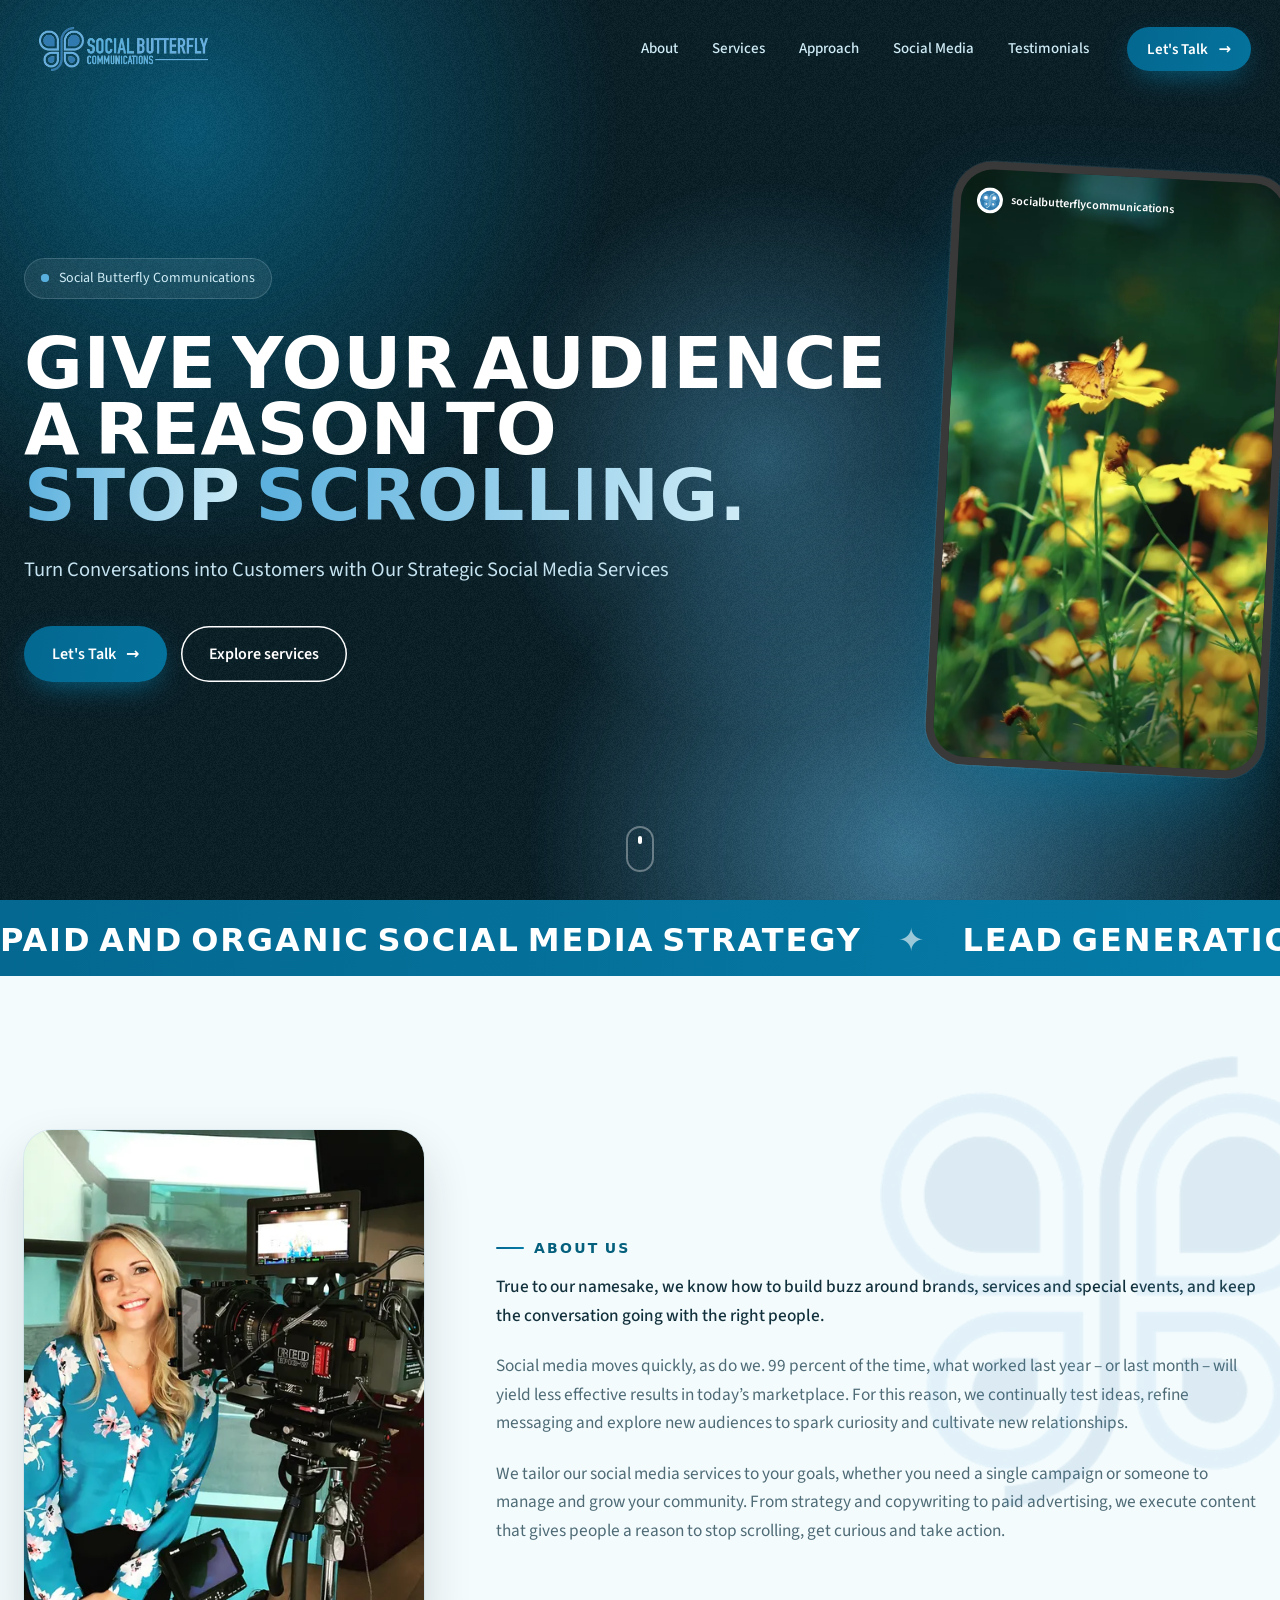
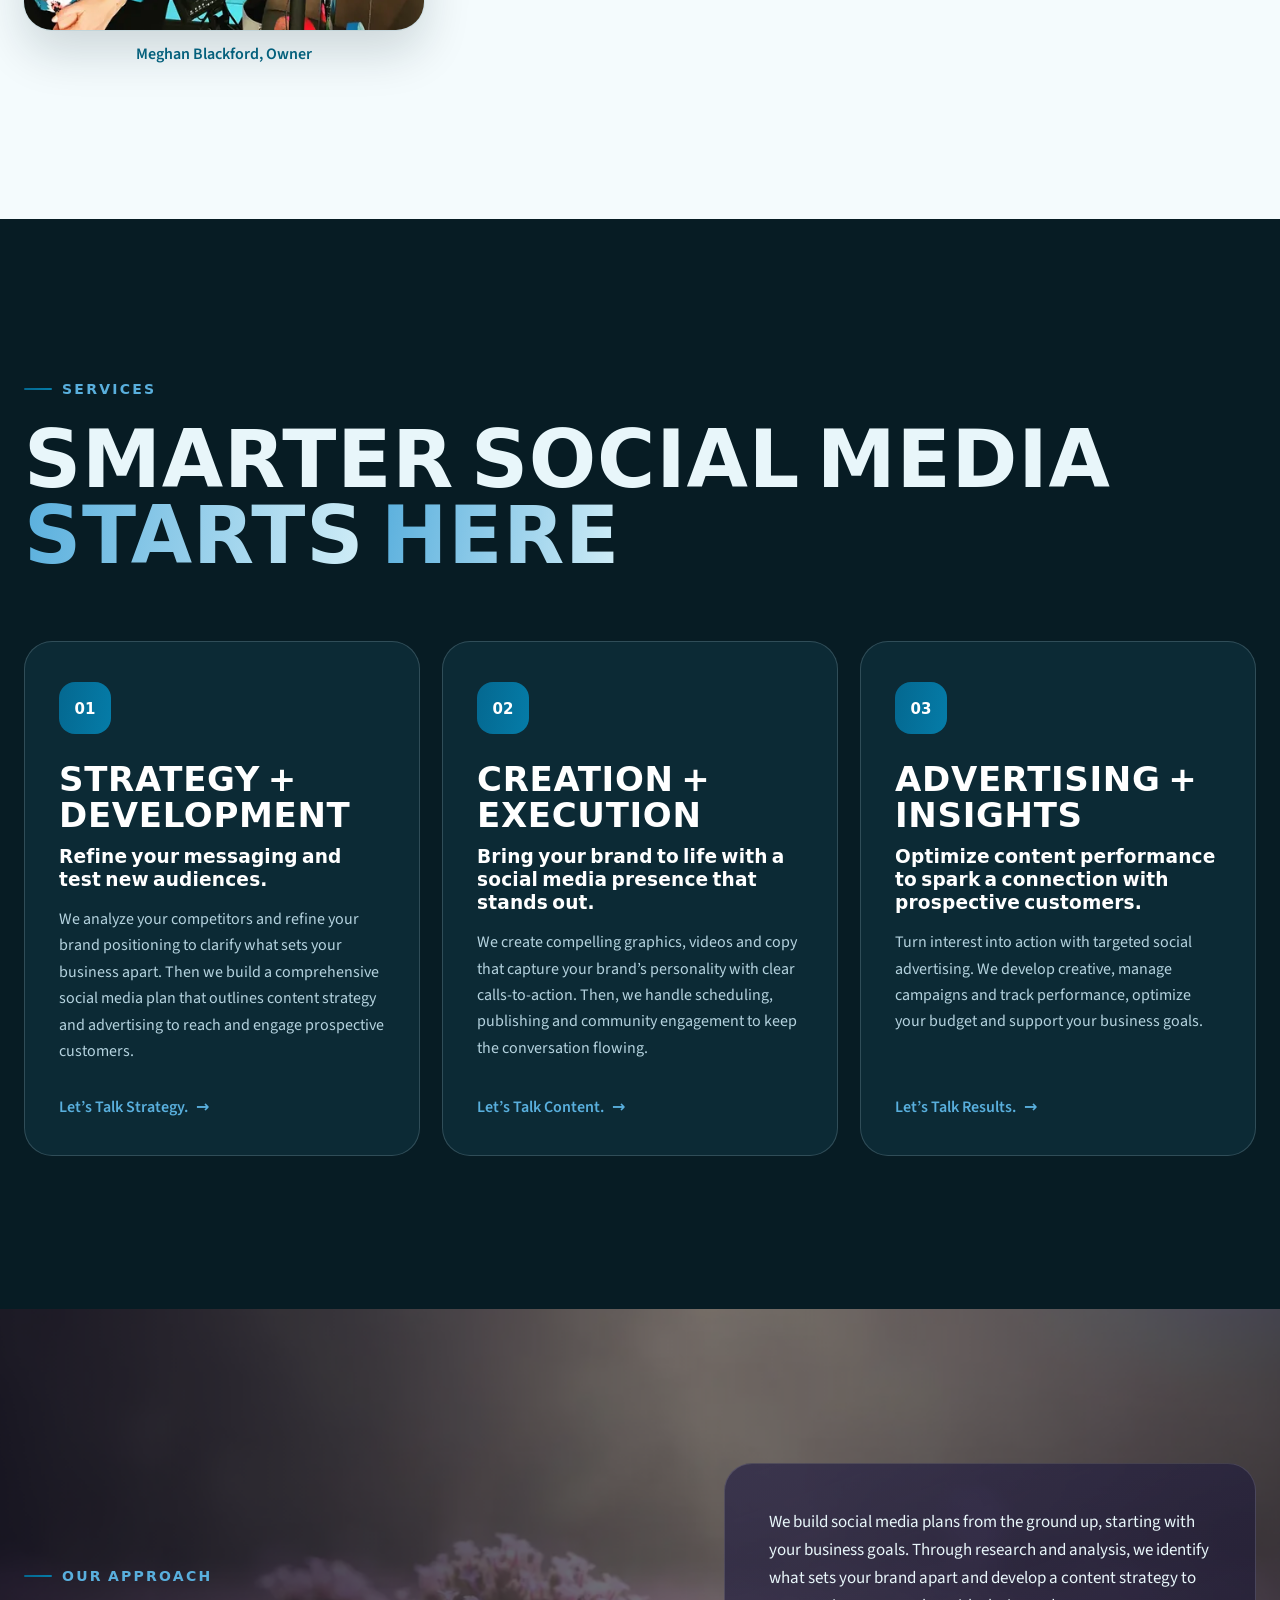
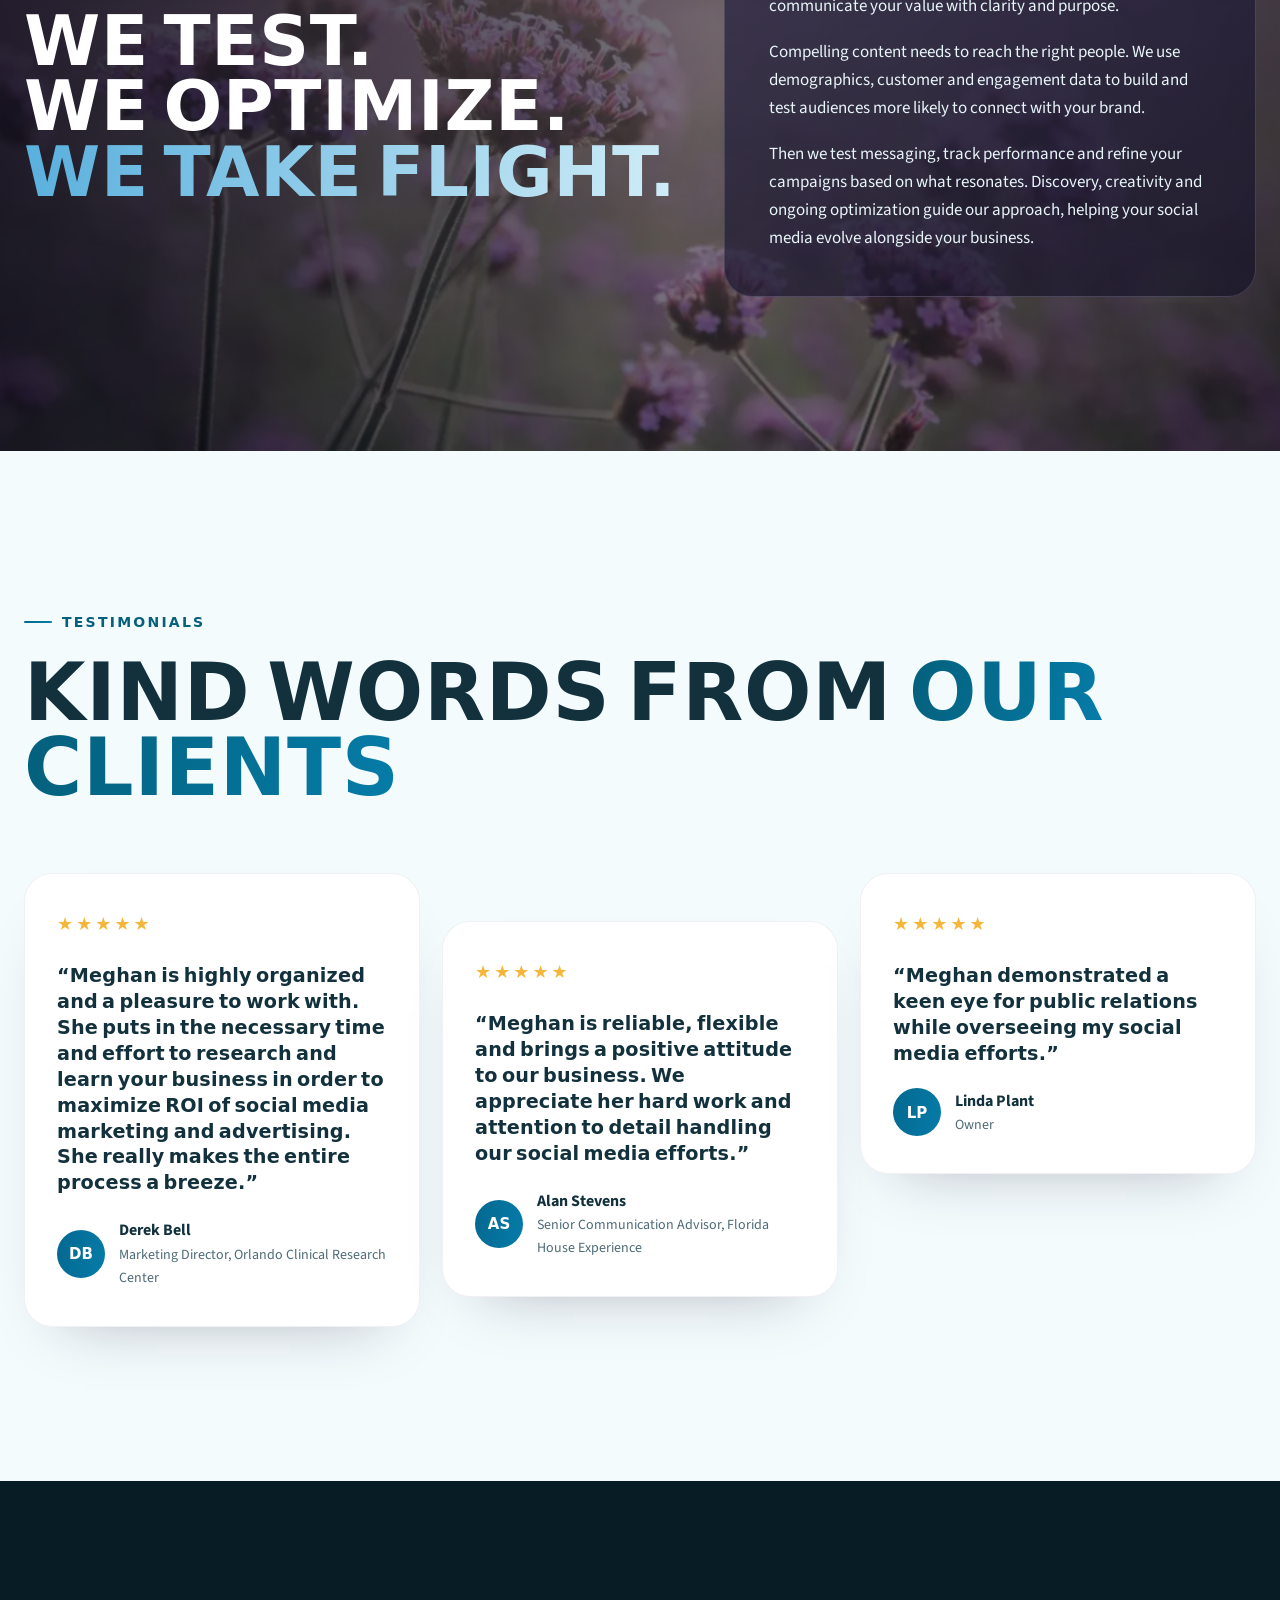
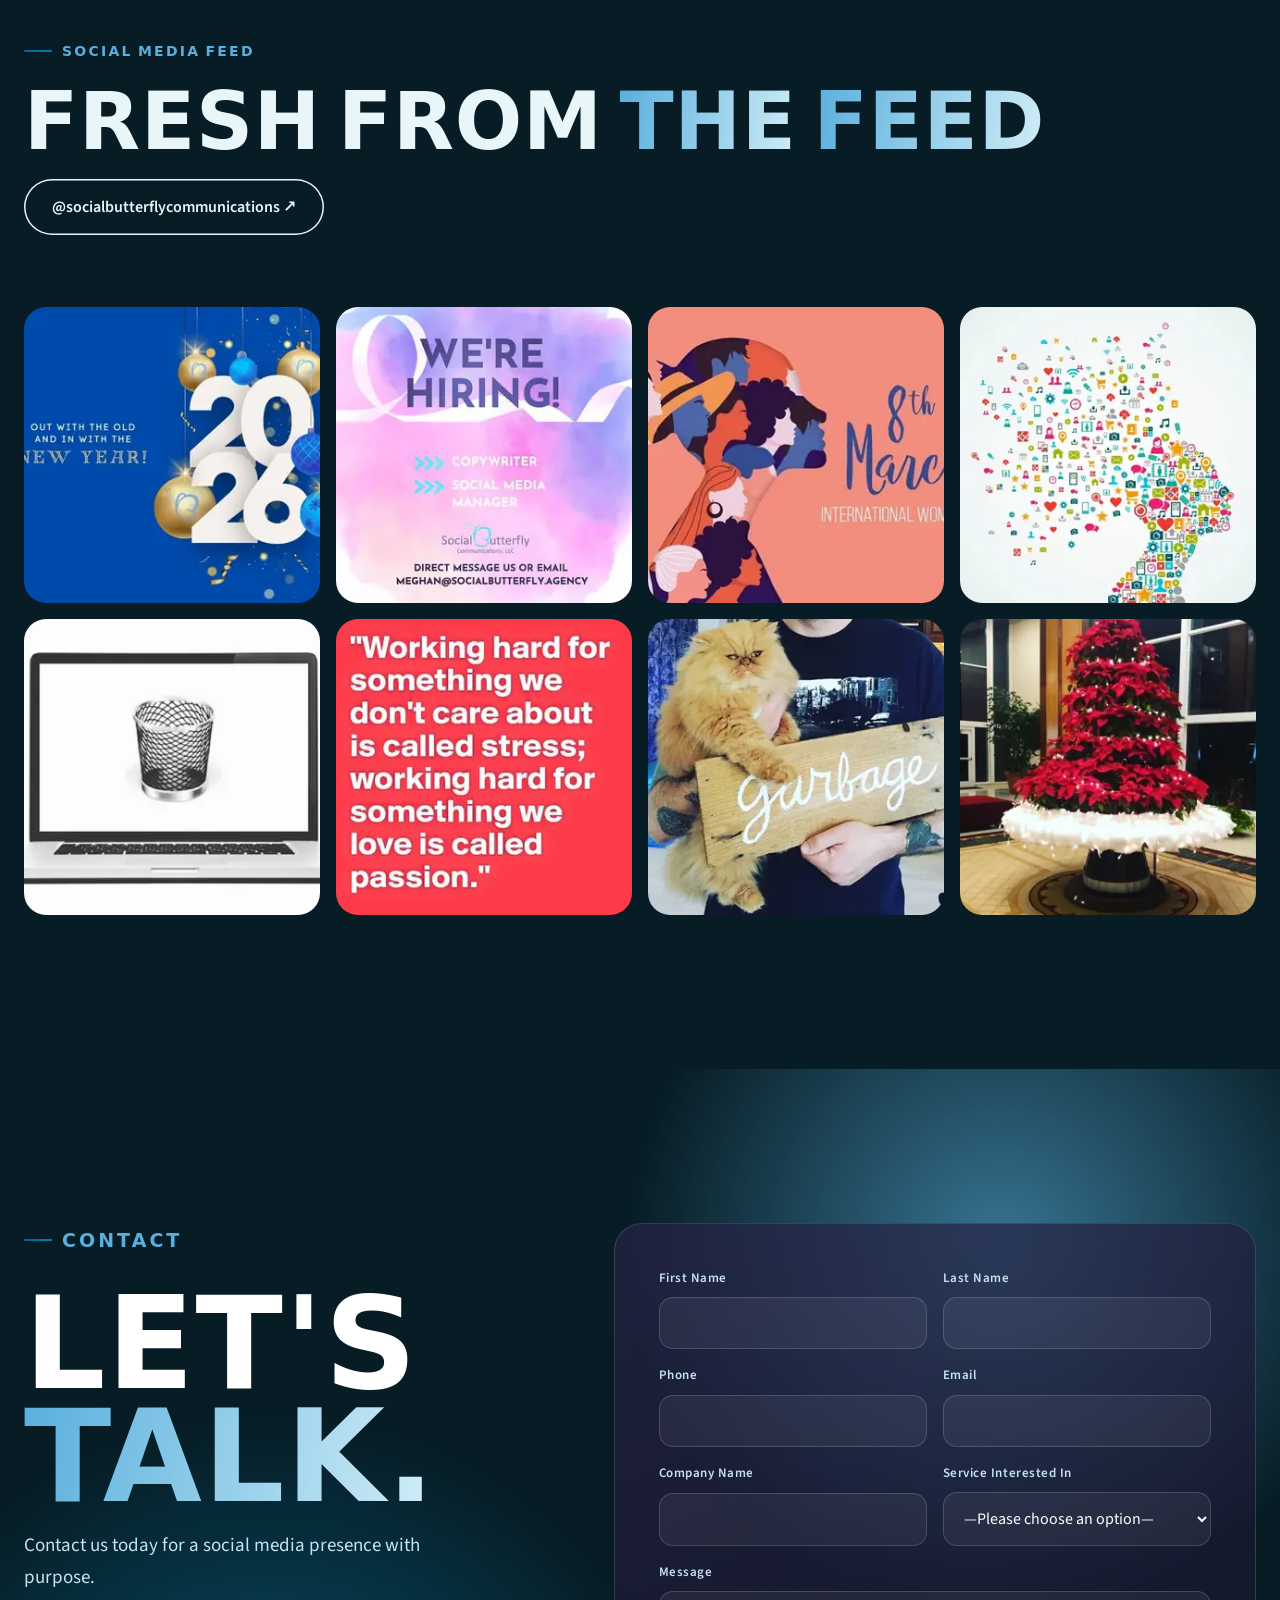
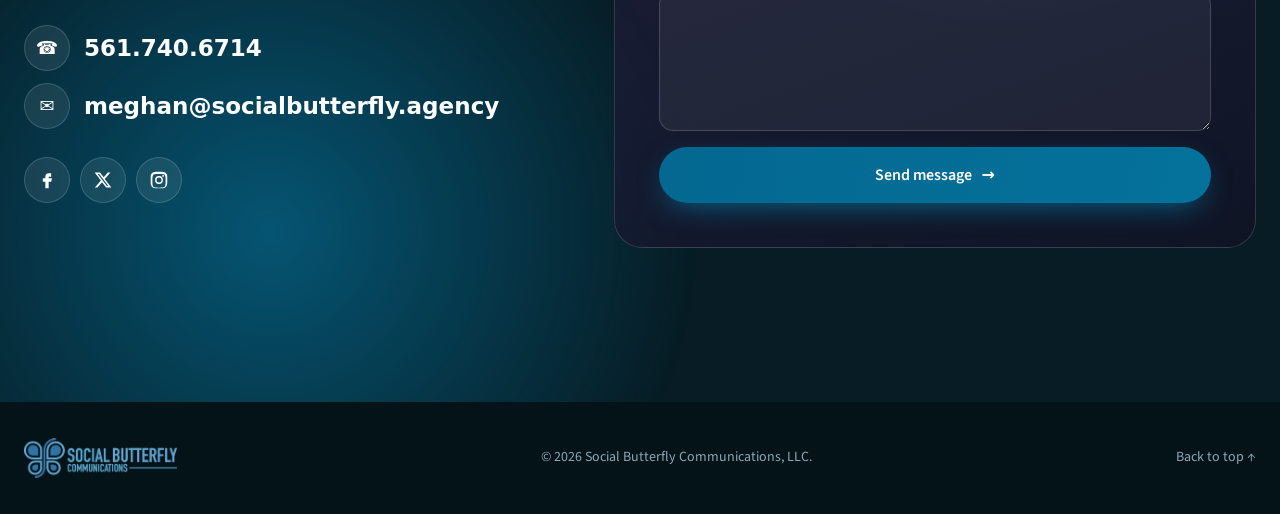
<file: index.html>
<!doctype html>
<html lang="en">
<head>
<meta charset="utf-8">
<meta name="robots" content="noindex, nofollow">
<meta name="viewport" content="width=device-width, initial-scale=1">
<title>Social Butterfly Communications | Turn Conversations into Customers</title>
<meta name="description" content="Give your audience a reason to stop scrolling. Turn Conversations into Customers with Our Strategic Social Media Services">

<meta name="theme-color" content="#071C24">
<script>document.documentElement.classList.add('js')</script>
<link rel="preload" href="assets/fonts/barlow-800.woff2" as="font" type="font/woff2" crossorigin>
<link rel="preload" href="assets/fonts/source-sans.woff2" as="font" type="font/woff2" crossorigin>
<link rel="preload" href="assets/img/hero-poster-v2.webp" as="image" type="image/webp" fetchpriority="high">
<link rel="stylesheet" href="assets/css/styles.css?v=7">
<link rel="icon" href="assets/img/favicon-32.png" type="image/png" sizes="32x32">
<link rel="icon" href="assets/img/favicon-64.png" type="image/png" sizes="64x64">
<link rel="apple-touch-icon" href="assets/img/apple-touch.png">
</head>
<body>
<a class="skip" href="#main">Skip to content</a>

<header class="nav" id="nav">
  <div class="nav__inner">
    <a href="#home" class="nav__logo" aria-label="Social Butterfly home"><picture><source type="image/webp" srcset="assets/img/logo-on-dark.webp"><img src="assets/img/logo-on-dark.png" alt="Social Butterfly Communications" width="220" height="57"></picture></a>
    <nav class="nav__links" aria-label="Primary">
      <a href="#about">About</a>
      <a href="#services">Services</a>
      <a href="#approach">Approach</a>
      <a href="#social">Social Media</a>
      <a href="#testimonials">Testimonials</a>
      
    </nav>
    <a href="#contact" class="btn btn--sm btn--glow nav__cta">Let's Talk <span aria-hidden="true">→</span></a>
    <button class="nav__burger" aria-label="Open menu" aria-expanded="false" aria-controls="mobile-menu"><span></span><span></span></button>
  </div>
  <div class="mobile-menu" id="mobile-menu">
    <a href="#about">About</a><a href="#services">Services</a><a href="#approach">Approach</a><a href="#social">Social Media</a><a href="#testimonials">Testimonials</a><a href="#contact">Contact</a>
  </div>
</header>

<main id="main">
<!-- HERO -->
<section class="hero" id="home">
  <div class="hero__bg" aria-hidden="true">
    <span class="blob blob--1"></span><span class="blob blob--2"></span><span class="blob blob--3"></span>
    <div class="grain"></div>
  </div>
  <div class="container hero__grid">
    <div class="hero__copy">
      <p class="eyebrow reveal"><span class="dot"></span> Social Butterfly Communications</p>
      <h1 class="hero__title split"><span class="nl">Give Your Audience</span> <span class="nl">a Reason To</span> <span class="nw"><em>Stop Scrolling.</em></span></h1>
      <p class="hero__sub reveal" style="--d:.5s">Turn Conversations into Customers with Our Strategic Social Media Services</p>
      <div class="hero__ctas reveal" style="--d:.65s">
        <a href="#contact" class="btn btn--glow">Let's Talk <span aria-hidden="true">→</span></a>
        <a href="#services" class="btn btn--ghost">Explore services</a>
      </div>
    </div>
    <div class="hero__media reveal" style="--d:.3s">
      <div class="phone">
        <video id="hero-video" autoplay muted loop playsinline preload="none" width="720" height="1280" poster="assets/img/hero-poster-v2.webp" data-src="assets/img/hero-portrait-v2.mp4"></video>
        <div class="phone__ui" aria-hidden="true">
          <div class="phone__handle"><img src="assets/img/mark-badge-48.png" alt="" width="26" height="26"> socialbutterflycommunications</div>
        </div>
      </div>
    </div>
  </div>
  <a href="#about" class="scroll-cue" aria-label="Scroll to About"><span></span></a>
</section>

<!-- MARQUEE -->
<div class="marquee" role="region" aria-label="Services">
  <p class="sr-only">Paid and Organic Social Media Strategy, Lead Generation, Strategic Advertising, Copywriting, Content Creation, Influencer &amp; User-Generated Content, Video Creation, Graphic Design, Reputation Management</p>
  <div class="marquee__track" aria-hidden="true">
    <div class="marquee__group"><span>Paid and Organic Social Media Strategy</span><i>✦</i><span>Lead Generation</span><i>✦</i><span>Strategic Advertising</span><i>✦</i><span>Copywriting</span><i>✦</i><span>Content Creation</span><i>✦</i><span>Influencer &amp; User-Generated Content</span><i>✦</i><span>Video Creation</span><i>✦</i><span>Graphic Design</span><i>✦</i><span>Reputation Management</span><i>✦</i></div>
    <div class="marquee__group"><span>Paid and Organic Social Media Strategy</span><i>✦</i><span>Lead Generation</span><i>✦</i><span>Strategic Advertising</span><i>✦</i><span>Copywriting</span><i>✦</i><span>Content Creation</span><i>✦</i><span>Influencer &amp; User-Generated Content</span><i>✦</i><span>Video Creation</span><i>✦</i><span>Graphic Design</span><i>✦</i><span>Reputation Management</span><i>✦</i></div>
  </div>
</div>

<!-- ABOUT -->
<section class="about section" id="about">
  <img class="about__mark" src="assets/img/mark.webp" alt="" aria-hidden="true" width="320" height="313" loading="lazy" decoding="async">
  <div class="container about__layout">
    <figure class="about__portrait reveal">
      <picture>
        <source type="image/webp" srcset="assets/img/meghan-480.webp 480w, assets/img/meghan-720.webp 720w, assets/img/meghan-960.webp 960w" sizes="(max-width: 760px) min(100vw - 36px, 420px), 400px">
        <img src="assets/img/meghan-720.jpg" alt="Meghan Blackford, owner of Social Butterfly Communications" width="720" height="900" loading="lazy" decoding="async">
      </picture>
      <figcaption>Meghan Blackford, Owner</figcaption>
    </figure>
    <p class="label about__label reveal">About us</p>
    <div class="about__text">
      <p class="about__lead highlight reveal">True to our namesake, we know how to build buzz around brands, services and special events, and keep the conversation going with the right people.</p>
      <p class="about__body reveal" style="--d:.1s">Social media moves quickly, as do we. 99 percent of the time, what worked last year – or last month – will yield less effective results in today’s marketplace. For this reason, we continually test ideas, refine messaging and explore new audiences to spark curiosity and cultivate new relationships.</p>
      <p class="about__body reveal" style="--d:.2s">We tailor our social media services to your goals, whether you need a single campaign or someone to manage and grow your community. From strategy and copywriting to paid advertising, we execute content that gives people a reason to stop scrolling, get curious and take action.</p>
    </div>
  </div>
</section>

<!-- SERVICES -->
<section class="services section section--dark" id="services">
  <div class="container">
    <div class="section__head">
      <p class="label reveal">Services</p>
      <h2 class="h2 split">Smarter social media <em>starts here</em></h2>
    </div>
    <div class="cards">
      <article class="card reveal" id="strategy-development">
        <span class="card__num">01</span>
        <h3>Strategy + Development</h3>
        <p class="card__tagline">Refine your messaging and test new audiences.</p>
        <p>We analyze your competitors and refine your brand positioning to clarify what sets your business apart. Then we build a comprehensive social media plan that outlines content strategy and advertising to reach and engage prospective customers.</p>
        <a href="#contact" class="card__link" data-service="Strategy + Development">Let’s Talk Strategy. <span aria-hidden="true">→</span></a>
      </article>
      <article class="card reveal" style="--d:.1s" id="creation-execution">
        <span class="card__num">02</span>
        <h3>Creation + Execution</h3>
        <p class="card__tagline">Bring your brand to life with a social media presence that stands out.</p>
        <p>We create compelling graphics, videos and copy that capture your brand’s personality with clear calls-to-action. Then, we handle scheduling, publishing and community engagement to keep the conversation flowing.</p>
        <a href="#contact" class="card__link" data-service="Creation + Execution">Let’s Talk Content. <span aria-hidden="true">→</span></a>
      </article>
      <article class="card reveal" style="--d:.2s" id="advertising-insights">
        <span class="card__num">03</span>
        <h3>Advertising + Insights</h3>
        <p class="card__tagline">Optimize content performance to spark a connection with prospective customers.</p>
        <p>Turn interest into action with targeted social advertising. We develop creative, manage campaigns and track performance, optimize your budget and support your business goals.</p>
        <a href="#contact" class="card__link" data-service="Advertising + Insights">Let’s Talk Results. <span aria-hidden="true">→</span></a>
      </article>
    </div>
  </div>
</section>

<!-- APPROACH -->
<section class="approach section" id="approach">
  <div class="approach__bg" aria-hidden="true"></div>
  <div class="container approach__grid">
    <div>
      <p class="label reveal">Our approach</p>
      <h2 class="approach__mantra">
        <span class="line reveal">We Test.</span>
        <span class="line reveal" style="--d:.12s">We Optimize.</span>
        <span class="line reveal grad" style="--d:.24s">We Take Flight.</span>
      </h2>
    </div>
    <div class="approach__copy glass reveal" style="--d:.2s">
      <p>We build social media plans from the ground up, starting with your business goals. Through research and analysis, we identify what sets your brand apart and develop a content strategy to communicate your value with clarity and purpose.</p>
      <p>Compelling content needs to reach the right people. We use demographics, customer and engagement data to build and test audiences more likely to connect with your brand.</p>
      <p>Then we test messaging, track performance and refine your campaigns based on what resonates. Discovery, creativity and ongoing optimization guide our approach, helping your social media evolve alongside your business.</p>
    </div>
  </div>
</section>

<!-- TESTIMONIALS -->
<section class="testimonials section" id="testimonials">
  <div class="container">
    <div class="section__head">
      <p class="label reveal">Testimonials</p>
      <h2 class="h2 split">Kind words from <em>our clients</em></h2>
    </div>
    <div class="quotes">
      <figure class="quote reveal">
        <div class="stars" aria-label="5 out of 5 stars">★★★★★</div>
        <blockquote>“Meghan is highly organized and a pleasure to work with. She puts in the necessary time and effort to research and learn your business in order to maximize ROI of social media marketing and advertising. She really makes the entire process a breeze.”</blockquote>
        <figcaption><span class="avatar">DB</span><span><strong>Derek Bell</strong>Marketing Director, Orlando Clinical Research Center</span></figcaption>
      </figure>
      <figure class="quote reveal" style="--d:.1s">
        <div class="stars" aria-label="5 out of 5 stars">★★★★★</div>
        <blockquote>“Meghan is reliable, flexible and brings a positive attitude to our business. We appreciate her hard work and attention to detail handling our social media efforts.”</blockquote>
        <figcaption><span class="avatar">AS</span><span><strong>Alan Stevens</strong>Senior Communication Advisor, Florida House Experience</span></figcaption>
      </figure>
      <figure class="quote reveal" style="--d:.2s">
        <div class="stars" aria-label="5 out of 5 stars">★★★★★</div>
        <blockquote>“Meghan demonstrated a keen eye for public relations while overseeing my social media efforts.”</blockquote>
        <figcaption><span class="avatar">LP</span><span><strong>Linda Plant</strong>Owner</span></figcaption>
      </figure>
    </div>
  </div>
</section>




<!-- SOCIAL FEED -->
<section class="social section section--dark" id="social">
  <div class="container">
    <div class="section__head section__head--row">
      <div>
        <p class="label reveal">Social media feed</p>
        <h2 class="h2 split">Fresh from <em>the feed</em></h2>
      </div>
      <a class="btn btn--ghost reveal" href="https://www.instagram.com/socialbutterflycommunications/" target="_blank" rel="noopener">@socialbutterflycommunications ↗</a>
    </div>
    <div class="feed">
      <a class="post reveal" href="https://www.instagram.com/p/DS_CM48Di4f/" target="_blank" rel="noopener"><img src="assets/img/ig_01.webp" srcset="assets/img/ig_01-320.webp 320w, assets/img/ig_01.webp 600w" sizes="(max-width:680px) 46vw, (max-width:1080px) 31vw, 290px" width="600" height="600" alt="" loading="lazy" decoding="async"><span>It’s been a minute… but we’re back and excited to spread our wings in the new year! 🦋✨</span></a>
      <a class="post reveal" style="--d:.05s" href="https://www.instagram.com/p/Cg4uFq8uWDB/" target="_blank" rel="noopener"><img src="assets/img/ig_02.webp" srcset="assets/img/ig_02-320.webp 320w, assets/img/ig_02.webp 600w" sizes="(max-width:680px) 46vw, (max-width:1080px) 31vw, 290px" width="600" height="600" alt="We're hiring" loading="lazy" decoding="async"><span>Our team is growing! 🦋</span></a>
      <a class="post reveal" style="--d:.1s" href="https://www.instagram.com/p/CMLhCqGlsTY/" target="_blank" rel="noopener"><img src="assets/img/ig_03.webp" srcset="assets/img/ig_03-320.webp 320w, assets/img/ig_03.webp 600w" sizes="(max-width:680px) 46vw, (max-width:1080px) 31vw, 290px" width="600" height="600" alt="" loading="lazy" decoding="async"><span>Today, we are proud to celebrate #InternationalWomensDay2021 with the inspiring women all over the world who balance clients, kids and creativity without missing a beat.</span></a>
      <a class="post reveal" style="--d:.15s" href="https://www.instagram.com/p/CH0-2hcltgC/" target="_blank" rel="noopener"><img src="assets/img/ig_04.webp" srcset="assets/img/ig_04-320.webp 320w, assets/img/ig_04.webp 600w" sizes="(max-width:680px) 46vw, (max-width:1080px) 31vw, 290px" width="600" height="600" alt="" loading="lazy" decoding="async"><span>Innovative #communication tools &amp; trends are sure to make 2021 an exciting year for #digitalmarketers — and we can’t wait! 🙌🏻</span></a>
      <a class="post reveal" href="https://www.instagram.com/p/B61WGjSFr1T/" target="_blank" rel="noopener"><img src="assets/img/ig_05.webp" srcset="assets/img/ig_05-320.webp 320w, assets/img/ig_05.webp 600w" sizes="(max-width:680px) 46vw, (max-width:1080px) 31vw, 290px" width="600" height="600" alt="" loading="lazy" decoding="async"><span>Organization = efficiency. What are some of your business goals for 2020?</span></a>
      <a class="post reveal" style="--d:.05s" href="https://www.instagram.com/p/BgE5j-OnHrq/" target="_blank" rel="noopener"><img src="assets/img/ig_06.webp" srcset="assets/img/ig_06-320.webp 320w, assets/img/ig_06.webp 600w" sizes="(max-width:680px) 46vw, (max-width:1080px) 31vw, 290px" width="600" height="600" alt="" loading="lazy" decoding="async"><span>Hats off to all the women who tirelessly follow their passions. We see you!</span></a>
      <a class="post reveal" style="--d:.1s" href="https://www.instagram.com/p/Bc5inLHHutt/" target="_blank" rel="noopener"><img src="assets/img/ig_07.webp" srcset="assets/img/ig_07-320.webp 320w, assets/img/ig_07.webp 600w" sizes="(max-width:680px) 46vw, (max-width:1080px) 31vw, 290px" width="600" height="600" alt="" loading="lazy" decoding="async"><span>Here’s to hoping you had a much better year than this cat!</span></a>
      <a class="post reveal" style="--d:.15s" href="https://www.instagram.com/p/Bc5iEQTHD8K/" target="_blank" rel="noopener"><img src="assets/img/ig_08.webp" srcset="assets/img/ig_08-320.webp 320w, assets/img/ig_08.webp 600w" sizes="(max-width:680px) 46vw, (max-width:1080px) 31vw, 290px" width="600" height="600" alt="" loading="lazy" decoding="async"><span>Now that is a #christmastree befitting of a #socialbutterfly! 🦋</span></a>
    </div>
  </div>
</section>

<!-- CONTACT -->
<section class="contact section" id="contact">
  <div class="contact__bg" aria-hidden="true"><span class="blob blob--1"></span><span class="blob blob--2"></span></div>
  <div class="container contact__grid">
    <div class="contact__intro">
      <p class="label reveal">Contact</p>
      <h2 class="contact__title split">Let's <em>talk.</em></h2>
      <p class="reveal">Contact us today for a social media presence with purpose.</p>
      <ul class="contact__list reveal">
        <li><a href="tel:5617406714"><span class="ic">☎</span>561.740.6714</a></li>
        <li><a href="mailto:meghan@socialbutterfly.agency"><span class="ic">✉</span>meghan@socialbutterfly.agency</a></li>
      </ul>
      <div class="socials reveal">
        <a href="https://www.facebook.com/socialbutterflycommunicationsllc/" target="_blank" rel="noopener" aria-label="Facebook"><svg viewBox="0 0 24 24"><path d="M14 8h3V4h-3c-2.8 0-4 1.7-4 4.3V10H7v4h3v8h4v-8h3l1-4h-4V8.5c0-.3.2-.5.5-.5z"/></svg></a>
        <a href="https://twitter.com/SocialBComms" target="_blank" rel="noopener" aria-label="X (Twitter)"><svg viewBox="0 0 24 24"><path d="M17.8 3h3.1l-6.8 7.8L22 21h-6.2l-4.9-6.4L5.3 21H2.2l7.3-8.3L2 3h6.4l4.4 5.8L17.8 3zm-1.1 16.2h1.7L7.4 4.7H5.6l11.1 14.5z"/></svg></a>
        <a href="https://www.instagram.com/socialbutterflycommunications/" target="_blank" rel="noopener" aria-label="Instagram"><svg viewBox="0 0 24 24"><path d="M12 7.3A4.7 4.7 0 1 0 12 16.7 4.7 4.7 0 0 0 12 7.3zm0 7.7a3 3 0 1 1 0-6 3 3 0 0 1 0 6zm6-7.9a1.1 1.1 0 1 1-2.2 0 1.1 1.1 0 0 1 2.2 0zM21.9 8c0-1.8-.5-3.3-1.7-4.3C19 2.6 17.5 2.1 15.8 2 14 2 10 2 8.2 2 6.5 2.1 5 2.6 3.8 3.7 2.6 4.8 2.1 6.3 2 8 2 9.9 2 14.1 2 16c.1 1.7.6 3.2 1.8 4.3 1.2 1.1 2.7 1.6 4.4 1.7h7.6c1.7-.1 3.2-.6 4.4-1.7 1.2-1.1 1.7-2.6 1.7-4.3.1-1.9.1-6.1 0-8zm-2.4 10.9a3.4 3.4 0 0 1-1.9 1.9c-1.3.5-4.4.4-5.6.4s-4.4.1-5.6-.4a3.4 3.4 0 0 1-1.9-1.9c-.5-1.3-.4-4.4-.4-5.9s-.1-4.6.4-5.9a3.4 3.4 0 0 1 1.9-1.9C7.6 4.7 10.8 4.8 12 4.8s4.4-.1 5.6.4a3.4 3.4 0 0 1 1.9 1.9c.5 1.3.4 4.4.4 5.9s.1 4.6-.4 5.9z"/></svg></a>
      </div>
    </div>
    <form class="form glass reveal" style="--d:.15s" id="contact-form" method="post" action="https://socialbutterfly.agency/contact.php" novalidate>
      <div class="form__row">
        <label><span>First Name</span><input name="first" autocomplete="given-name" required></label>
        <label><span>Last Name</span><input name="last" autocomplete="family-name" required></label>
      </div>
      <div class="form__row">
        <label><span>Phone</span><input name="phone" type="tel" autocomplete="tel"></label>
        <label><span>Email</span><input name="email" type="email" autocomplete="email" required></label>
      </div>
      <div class="form__row">
        <label><span>Company Name</span><input name="company" autocomplete="organization"></label>
        <label><span>Service Interested In</span>
          <select name="service">
            <option value="">—Please choose an option—</option>
            <option>Strategy + Development</option><option>Creation + Execution</option><option>Advertising + Insights</option>
          </select></label>
      </div>
      <label><span>Message</span><textarea name="message" rows="5"></textarea></label>
      <div class="hp" aria-hidden="true">
        <label>Website<input type="text" name="website" tabindex="-1" autocomplete="off"></label>
      </div>
      <input type="hidden" name="form_t" value="">
      <p class="form__status" role="status" aria-live="polite" hidden></p>
      <button class="btn btn--glow btn--block" type="submit">Send message <span aria-hidden="true">→</span></button>
    </form>
  </div>
</section>
</main>

<footer class="footer">
  <div class="container footer__inner">
    <picture><source type="image/webp" srcset="assets/img/logo-on-dark.webp"><img src="assets/img/logo-on-dark.png" alt="Social Butterfly Communications" width="220" height="57" loading="lazy" decoding="async"></picture>
    <p>© <span id="yr">2026</span> Social Butterfly Communications, LLC.</p>
    <a href="#home" class="footer__top">Back to top ↑</a>
  </div>
</footer>

<script src="assets/js/main.js?v=2" defer></script>
</body>
</html>
</file>
<file: assets/css/styles.css>
@font-face{font-family:'Barlow Condensed';font-style:normal;font-weight:700;font-display:swap;src:url(../fonts/barlow-700.woff2) format('woff2')}
@font-face{font-family:'Barlow Condensed';font-style:normal;font-weight:800;font-display:swap;src:url(../fonts/barlow-800.woff2) format('woff2')}
@font-face{font-family:'Source Sans 3';font-style:normal;font-weight:200 900;font-display:swap;src:url(../fonts/source-sans.woff2) format('woff2')}
:root{
  --ocean:#057CA8; --sky:#59AFDD; --seafoam:#D0EDF7;
  --ink:#071C24; --ink-2:#0C2A35; --ink-3:#123342;
  --accent:var(--ocean); --accent-dark:#04607C; --accent-deep:#035A7A; --accent-light:var(--sky); --accent-pale:var(--seafoam);
  --cream:#F4FBFD; --text:#12313C; --muted:#4E6B76; --line:rgba(208,237,247,.18);
  --grad:linear-gradient(100deg,#046890 0%,var(--ocean) 100%); /* stays in AA range for white text */
  --grad-text:linear-gradient(100deg,var(--sky) 0%,var(--seafoam) 100%); /* highlight on dark */
  --grad-text-dark:linear-gradient(100deg,var(--accent-dark) 0%,var(--ocean) 100%); /* highlight on cream */
  --display:'Barlow Condensed',ui-sans-serif,system-ui,sans-serif;
  --sans:'Source Sans 3',ui-sans-serif,system-ui,-apple-system,Segoe UI,sans-serif;
  --r:28px; --ease:cubic-bezier(.2,.8,.2,1);
}
*{box-sizing:border-box;margin:0;padding:0}
html{scroll-behavior:smooth;scroll-padding-top:104px;overflow-x:clip}
body{font-family:var(--sans);color:var(--text);background:var(--cream);line-height:1.65;-webkit-font-smoothing:antialiased;overflow-x:clip}
img,video{display:block;max-width:100%}
a{color:inherit;text-decoration:none}
em{font-style:normal;background:var(--grad-text);-webkit-background-clip:text;background-clip:text;color:transparent}
.skip{position:absolute;left:-999px}.skip:focus{left:16px;top:16px;z-index:999;background:#fff;padding:8px 14px;border-radius:8px}
.container{width:min(1240px,100% - 48px);margin-inline:auto}
.section{padding:clamp(88px,12vw,160px) 0;position:relative}
.section--dark{background:var(--ink);color:#E8F6FA}
.label{font:700 14px/1 var(--display);letter-spacing:.16em;text-transform:uppercase;color:var(--accent-dark);display:inline-flex;align-items:center;gap:10px;margin-bottom:22px}
.label::before{content:"";width:28px;height:2px;background:var(--grad);border-radius:2px}
.section--dark .label,.approach .label,.contact .label{color:var(--accent-light)}
.h2{font:800 clamp(42px,6.2vw,84px)/.95 var(--display);letter-spacing:.01em;text-transform:uppercase}
.section__head{margin-bottom:clamp(40px,6vw,72px)}
.section__head--row{display:flex;justify-content:space-between;align-items:flex-end;gap:24px;flex-wrap:wrap}

/* Buttons */
.btn{--h:56px;display:inline-flex;align-items:center;justify-content:center;gap:10px;height:var(--h);padding:0 28px;border-radius:999px;font:600 16px/1 var(--sans);transition:transform .35s var(--ease),box-shadow .35s var(--ease),background .35s;cursor:pointer;border:0;white-space:nowrap}
.btn span{transition:transform .35s var(--ease)}.btn:hover span{transform:translateX(4px)}
.btn--sm{--h:44px;padding:0 20px;font-size:15px}
.btn--glow{background:var(--grad);background-size:200% 100%;color:#fff;box-shadow:0 10px 30px -10px rgba(5,124,168,.85)}
.btn--glow:hover{transform:translateY(-2px);background-position:100% 0;box-shadow:0 18px 40px -12px rgba(4,96,144,.8)}
.btn--ghost{background:transparent;color:inherit;box-shadow:inset 0 0 0 1.5px currentColor}
.btn--ghost:hover{background:rgba(255,255,255,.08);transform:translateY(-2px)}
.btn--block{width:100%}

/* Nav */
.nav{position:fixed;inset:0 0 auto;z-index:50;padding:16px 0;transition:padding .4s var(--ease)}
.nav__inner{width:min(1280px,100% - 32px);margin:auto;display:flex;align-items:center;gap:24px;padding:10px 12px 10px 22px;border-radius:999px;transition:background .4s,box-shadow .4s,backdrop-filter .4s;border:1px solid transparent}
.nav.is-scrolled{padding:10px 0}
.nav.is-scrolled .nav__inner{background:rgba(13,11,26,.72);backdrop-filter:blur(12px);-webkit-backdrop-filter:blur(12px);border-color:var(--line);box-shadow:0 10px 40px -20px rgba(0,0,0,.6)}
.nav__logo img{height:44px;width:auto;max-width:min(220px,42vw)}
.nav__links{display:flex;gap:6px;margin-left:auto}
.nav__links a{color:#D0EDF7;font-size:15px;font-weight:500;padding:10px 14px;border-radius:999px;transition:background .3s,color .3s}
.nav__links a:hover,.nav__links a.active{color:#fff;background:rgba(255,255,255,.09)}
.nav__burger{display:none;margin-left:auto;width:46px;height:46px;border-radius:50%;border:1px solid var(--line);background:rgba(255,255,255,.06);cursor:pointer;position:relative}
.nav__burger span{position:absolute;left:14px;right:14px;height:2px;background:#fff;border-radius:2px;transition:transform .35s var(--ease)}
.nav__burger span:first-child{top:18px}.nav__burger span:last-child{top:26px}
.nav.open .nav__burger span:first-child{transform:translateY(4px) rotate(45deg)}
.nav.open .nav__burger span:last-child{transform:translateY(-4px) rotate(-45deg)}
.mobile-menu{display:none}

/* Hero */
.hero{min-height:100svh;background:var(--ink);color:#fff;position:relative;overflow:hidden;display:flex;align-items:center;padding:140px 0 100px}
.hero__bg{position:absolute;inset:0;pointer-events:none}
.blob{position:absolute;border-radius:50%;opacity:.6;animation:drift 18s ease-in-out infinite alternate;will-change:transform;background:radial-gradient(closest-side,var(--c) 0%,transparent 100%);background:radial-gradient(closest-side,var(--c) 0%,color-mix(in srgb,var(--c) 55%,transparent) 45%,transparent 100%)}
.blob--1{--c:var(--accent);width:860px;height:860px;top:-300px;left:-240px}
.blob--2{--c:var(--sky);width:760px;height:760px;bottom:-330px;right:calc(8% - 110px);animation-delay:-6s}
.blob--3{--c:var(--sky);width:560px;height:560px;top:calc(30% - 90px);left:calc(45% - 90px);opacity:.4;animation-delay:-12s}
@keyframes drift{0%{transform:translate(0,0) scale(1)}50%{transform:translate(60px,40px) scale(1.12)}100%{transform:translate(-40px,80px) scale(.95)}}
.grain{position:absolute;inset:0;opacity:.045;background:url(../img/grain.png) repeat;background-size:64px 64px}
.hero__grid{position:relative;display:grid;grid-template-columns:minmax(0,1.5fr) minmax(280px,.5fr);gap:56px;align-items:center}
.eyebrow{display:inline-flex;align-items:center;gap:10px;padding:8px 16px;border-radius:999px;background:rgba(255,255,255,.07);border:1px solid var(--line);font-size:14px;color:#D0EDF7;margin-bottom:28px}
.dot{width:8px;height:8px;border-radius:50%;background:var(--accent-light);position:relative}
.dot::after{content:"";position:absolute;inset:0;border-radius:50%;background:rgba(89,175,221,.7);animation:pulse 2s infinite;will-change:transform,opacity}
@keyframes pulse{0%{transform:scale(1);opacity:.8}70%,100%{transform:scale(3.4);opacity:0}}
.hero__title{font:800 clamp(40px,5.6vw,76px)/.92 var(--display);letter-spacing:.01em;text-transform:uppercase;margin-bottom:28px}
.hero__title .nw{display:block;white-space:nowrap}
.hero__title .nl{display:block;white-space:nowrap}
.hero__sub{font-size:clamp(18px,1.6vw,22px);color:#C5E3F0;max-width:680px;margin-bottom:40px;text-wrap:balance}
.hero__ctas{display:flex;gap:14px;flex-wrap:wrap}
.hero__media{position:relative;justify-self:center}
.phone{width:min(340px,80vw);aspect-ratio:9/16;border-radius:40px;overflow:hidden;position:relative;border:8px solid rgba(255,255,255,.1);box-shadow:0 40px 100px -30px rgba(5,124,168,.75),0 0 0 1px rgba(255,255,255,.08);transform:rotate(3deg);background:#222}
.phone video{width:100%;height:100%;object-fit:cover;object-position:center center}
.phone__ui{position:absolute;inset:0;background:linear-gradient(to bottom,rgba(0,0,0,.35),transparent 25%,transparent 70%,rgba(0,0,0,.45))}
.phone__handle{position:absolute;left:16px;top:18px;display:flex;align-items:center;gap:8px;font-size:12px;font-weight:600;color:#fff}
.phone__handle img{width:26px;height:26px;border-radius:50%;background:#fff;padding:3px}
.scroll-cue{position:absolute;bottom:28px;left:50%;translate:-50% 0;width:28px;height:46px;border:2px solid rgba(255,255,255,.35);border-radius:20px}
.scroll-cue span{position:absolute;left:50%;top:8px;width:4px;height:8px;margin-left:-2px;border-radius:2px;background:#fff;animation:cue 1.8s infinite}
@keyframes cue{80%,100%{transform:translateY(16px);opacity:0}}

/* Marquee */
.marquee{position:relative;z-index:2;background:var(--grad);color:#fff;overflow:hidden;padding:22px 0}
.marquee__track{will-change:transform;display:flex;width:max-content;animation:marquee 70s linear infinite;font:800 clamp(22px,2.6vw,32px)/1 var(--display);letter-spacing:.06em;text-transform:uppercase;white-space:nowrap}
.marquee__group{display:flex;flex:none;align-items:center;gap:36px;padding-right:36px}
.marquee i{font-style:normal;opacity:.6}
.sr-only{position:absolute;width:1px;height:1px;overflow:hidden;clip:rect(0 0 0 0);white-space:nowrap}
@keyframes marquee{to{transform:translate3d(-50%,0,0)}}

/* About */
.about{overflow:hidden}
.about__mark{will-change:transform;position:absolute;right:-60px;top:80px;width:min(460px,50vw);height:auto;opacity:.12;animation:flutter 7s ease-in-out infinite;transform-origin:30% 60%;pointer-events:none}
@keyframes flutter{0%,100%{transform:rotate(-4deg) scaleX(1)}50%{transform:rotate(3deg) scaleX(.92)}}
.about__layout{display:grid;grid-template-columns:minmax(260px,400px) 1fr;grid-template-rows:1fr auto auto 1fr;grid-template-areas:"portrait ." "portrait label" "portrait text" "portrait .";column-gap:72px;row-gap:18px;align-items:start}
.about__label{grid-area:label;margin-bottom:0}
.about__portrait{grid-area:portrait;margin:0;position:relative;z-index:1}
.about__portrait img{width:100%;height:auto;display:block;border-radius:var(--r);box-shadow:0 22px 48px rgba(7,28,36,.16),0 0 0 1px rgba(5,124,168,.08);background:var(--seafoam)}
.about__portrait figcaption{margin-top:14px;font:600 16px/1.35 var(--sans);color:var(--accent-dark);text-align:center}
.about__text{grid-area:text;display:grid;gap:22px;font-size:clamp(17px,1.35vw,20px);line-height:1.65;color:var(--muted);padding-bottom:8px}
.about__lead{margin:0;color:var(--text);font-weight:500}
.about__lead .w{color:rgba(18,49,60,.22);transition:color .5s}
.about__lead .w.on{color:var(--text)}
.about__body{margin:0}

/* Services */
.cards{display:grid;grid-template-columns:repeat(3,1fr);gap:22px}
.card{position:relative;padding:40px 34px 34px;border-radius:var(--r);background:var(--ink-2);border:1px solid var(--line);overflow:hidden;display:flex;flex-direction:column;gap:16px;transition:transform .5s var(--ease),border-color .5s}
.card::before{content:"";position:absolute;inset:0;background:radial-gradient(600px circle at var(--mx,50%) var(--my,0%),rgba(89,175,221,.22),transparent 45%);opacity:0;transition:opacity .4s}
.card:hover{transform:translateY(-6px);border-color:rgba(89,175,221,.55)}.card:hover::before{opacity:1}
.card>*{position:relative}
.card__num{font:700 15px/1 var(--display);width:52px;height:52px;display:grid;place-items:center;border-radius:16px;background:var(--grad);color:#fff;margin-bottom:10px}
.card h3{font:800 clamp(26px,6.8vw,34px)/1.05 var(--display);letter-spacing:.02em;text-transform:uppercase;color:#fff;overflow-wrap:break-word;hyphens:manual}
.card{min-width:0}
.card p{color:#B5D3DF;font-size:16px}
.card .card__tagline{font:700 clamp(18px,1.45vw,22px)/1.25 var(--display);letter-spacing:.01em;color:#fff;margin-top:-4px}
.card__link{margin-top:auto;padding-top:14px;align-self:flex-start;font-weight:600;color:var(--accent-light);display:inline-flex;gap:8px}
.card__link span{transition:transform .3s}.card__link:hover{color:var(--accent-pale)}.card__link:hover span{transform:translateX(5px)}

/* Approach */
.approach{color:#fff;overflow:hidden;background:var(--ink)}
.approach__bg{position:absolute;inset:0;background:linear-gradient(90deg,rgba(13,11,26,.92) 0%,rgba(13,11,26,.55) 55%,rgba(13,11,26,.8) 100%),url(../img/approach.webp) center/cover;transform:scale(1.12);will-change:transform}
.approach__grid{position:relative;display:grid;grid-template-columns:1fr 1fr;gap:64px;align-items:center}
.approach__mantra{font:800 clamp(48px,6.6vw,104px)/.95 var(--display);letter-spacing:.01em;text-transform:uppercase}
.approach__mantra .line{display:block;white-space:nowrap}
.grad{background:var(--grad-text);-webkit-background-clip:text;background-clip:text;color:transparent}
.glass{background:linear-gradient(160deg,rgba(40,35,70,.72),rgba(20,17,38,.66));border:1px solid rgba(255,255,255,.14);border-radius:var(--r);padding:clamp(28px,3.5vw,44px)}
.approach__copy p{color:#E8F6FA;margin-bottom:18px;font-size:17px}
.approach__copy p:last-child{margin-bottom:0}

/* Testimonials */
.quotes{display:grid;grid-template-columns:repeat(3,1fr);gap:22px;align-items:start}
.quote{background:#fff;border-radius:var(--r);padding:36px 32px;box-shadow:0 30px 60px -40px rgba(27,24,48,.35);border:1px solid rgba(27,24,48,.06);display:flex;flex-direction:column;gap:22px;transition:transform .5s var(--ease)}
.quote:nth-child(2){margin-top:48px}
.quote:hover{transform:translateY(-6px) rotate(-.4deg)}
.stars{color:#f5b73b;letter-spacing:3px;font-size:18px}
.quote blockquote{font:700 clamp(18px,1.5vw,22px)/1.35 var(--display);letter-spacing:.01em}
.quote figcaption{display:flex;gap:14px;align-items:center;font-size:14px;color:var(--muted)}
.quote figcaption strong{display:block;color:var(--text);font-size:16px}
.avatar{flex:none;width:48px;height:48px;border-radius:50%;background:var(--grad);display:grid;place-items:center;font:700 15px var(--display);color:#fff}

/* Feed */
.feed{display:grid;grid-template-columns:repeat(4,1fr);gap:16px}
.post{position:relative;aspect-ratio:1;border-radius:22px;overflow:hidden;background:var(--ink-3)}
.post img{width:100%;height:100%;object-fit:cover;transition:transform .8s var(--ease)}
.post span{position:absolute;inset:0;display:flex;align-items:flex-end;padding:20px;font-size:14px;line-height:1.45;background:linear-gradient(to top,rgba(13,11,26,.92),rgba(13,11,26,.2) 60%,transparent);opacity:0;transition:opacity .4s}
.post:hover img{transform:scale(1.07)}.post:hover span{opacity:1}

/* Contact */
.contact{background:var(--ink);color:#fff;overflow:hidden}
.contact__bg{position:absolute;inset:0;pointer-events:none}
.contact__bg .blob--1{top:auto;bottom:-260px;left:-160px}.contact__bg .blob--2{top:-200px;bottom:auto;right:-100px}
.contact__grid{position:relative;display:grid;grid-template-columns:.9fr 1.1fr;gap:64px;align-items:start}
.contact__title{font:800 clamp(68px,10vw,150px)/.88 var(--display);letter-spacing:.01em;text-transform:uppercase;margin-bottom:24px}
.contact__intro>p{color:#C5E3F0;font-size:19px;max-width:420px;margin-bottom:32px}
.contact__list{list-style:none;display:grid;gap:12px;margin-bottom:28px}
.contact__list a{display:inline-flex;align-items:center;gap:14px;font:600 clamp(18px,1.8vw,24px)/1.2 var(--display);transition:color .3s}
.contact__list a:hover{color:var(--accent-light)}
.ic{width:46px;height:46px;border-radius:50%;display:grid;place-items:center;background:rgba(255,255,255,.08);border:1px solid var(--line);font-size:18px}
.socials{display:flex;gap:10px}
.socials a{width:46px;height:46px;border-radius:50%;display:grid;place-items:center;background:rgba(255,255,255,.08);border:1px solid var(--line);transition:background .3s,transform .3s}
.socials a:hover{background:var(--accent);border-color:var(--accent-light);transform:translateY(-3px)}
.socials svg{width:20px;height:20px;fill:#fff}
.form{display:grid;gap:16px}
.form__row{display:grid;grid-template-columns:1fr 1fr;gap:16px}
.form label{display:grid;gap:8px;font-size:13px;font-weight:600;letter-spacing:.04em;color:#C5E3F0}
.form input,.form select,.form textarea{font:16px var(--sans);color:#fff;background:rgba(255,255,255,.06);border:1px solid rgba(255,255,255,.16);border-radius:14px;padding:14px 16px;outline:none;transition:border-color .3s,box-shadow .3s,background .3s;width:100%}
.form select option{color:#111}
.form textarea{resize:vertical}
.form input:focus,.form select:focus,.form textarea:focus{border-color:var(--accent-light);box-shadow:0 0 0 4px rgba(89,175,221,.28);background:rgba(255,255,255,.1)}
.form .invalid{border-color:#ff7a90}
.form__status{font-size:15px;line-height:1.45;text-align:center;padding:12px 14px;border-radius:12px}
.form__status.is-ok{background:rgba(89,175,221,.18);color:#D0EDF7;border:1px solid rgba(89,175,221,.4)}
.form__status.is-err{background:rgba(255,122,144,.12);color:#ffd0d6;border:1px solid rgba(255,122,144,.45)}
.form button[disabled]{opacity:.65;cursor:wait}
.hp{position:absolute;width:1px;height:1px;padding:0;margin:-1px;overflow:hidden;clip:rect(0,0,0,0);white-space:nowrap;border:0}

/* Footer */
.footer{background:#041318;color:#8AA8B4;padding:36px 0;font-size:14px}
.footer__inner{display:flex;align-items:center;justify-content:space-between;gap:20px;flex-wrap:wrap}
.footer img{height:40px;width:auto;opacity:.95}
.footer__top:hover{color:#fff}

/* Reveal animations */
.js .reveal{opacity:0;transform:translateY(34px);transition:opacity .9s var(--ease) var(--d,0s),transform .9s var(--ease) var(--d,0s)}
.js .reveal.in{opacity:1;transform:none}
.js .hero .reveal{opacity:1;transform:none;transition:none;animation:heroIn .9s var(--ease) var(--d,0s) both}
@keyframes heroIn{from{opacity:0;transform:translateY(34px)}to{opacity:1;transform:none}}
.split .word{display:inline-block;overflow:hidden;vertical-align:top;padding-bottom:.08em;margin-bottom:-.08em}
.split .word>span{display:inline-block;transform:translateY(105%);transition:transform 1s var(--ease);transition-delay:calc(var(--i)*55ms)}
.split.in .word>span{transform:none}
.split em .word>span,.split .word>span.em{background:var(--grad-text);-webkit-background-clip:text;background-clip:text;color:transparent}


/* CLIENT WORK */
.work__item{display:grid;grid-template-columns:minmax(0,1fr) auto;gap:40px 72px;align-items:center}
.work__client{font:700 14px/1 var(--display);letter-spacing:.16em;text-transform:uppercase;color:var(--accent-dark);margin:0 0 14px}
.work__title{font:800 clamp(28px,3.2vw,44px)/.95 var(--display);letter-spacing:.01em;text-transform:uppercase;margin:0 0 18px}
.work__body{font-size:clamp(17px,1.4vw,19px);line-height:1.6;max-width:46ch;margin:0}
.work__media{justify-self:center}
.work__phone{width:min(280px,72vw);aspect-ratio:9/16;border-radius:36px;overflow:hidden;position:relative;isolation:isolate;transform:translateZ(0);-webkit-transform:translateZ(0);background:#111;border:8px solid rgba(7,28,36,.08);box-shadow:0 32px 80px -28px rgba(5,124,168,.55),0 0 0 1px rgba(7,28,36,.08)}
.work__phone video{position:relative;z-index:0;width:100%;height:100%;object-fit:cover;object-position:center center;display:block;background:#111}
.work__play{position:absolute;inset:0;display:grid;place-items:center;width:100%;background:rgba(7,28,36,.32);border:0;padding:0;cursor:pointer;color:#fff}
.work__play:focus-visible{outline:3px solid var(--accent-light);outline-offset:-10px;border-radius:28px}
.work__play-icon{width:76px;height:76px;border-radius:50%;background:var(--grad);background-size:200% 100%;box-shadow:0 14px 36px -10px rgba(5,124,168,.85);display:grid;place-items:center;transition:transform .25s var(--ease),box-shadow .25s var(--ease)}
.work__play:hover .work__play-icon,.work__play:focus-visible .work__play-icon{transform:scale(1.06);box-shadow:0 18px 40px -10px rgba(4,96,144,.85)}
.work__play-icon svg{width:28px;height:28px;margin-left:3px;display:block}
.work__phone.is-playing .work__play{opacity:0;pointer-events:none}

.work__play{z-index:2;-webkit-transform:translateZ(0);transform:translateZ(0)}
.work__eng{position:absolute;right:10px;bottom:30%;z-index:3;-webkit-transform:translateZ(0);transform:translateZ(0);margin:0;padding:0;list-style:none;display:flex;flex-direction:column;align-items:center;gap:14px;color:#fff;pointer-events:none}
.work__eng li{display:flex;flex-direction:column;align-items:center;gap:3px}
.work__eng svg{width:26px;height:26px;display:block;filter:drop-shadow(0 1px 3px rgba(0,0,0,.65))}
.work__eng-count{font:700 11px/1 var(--display);letter-spacing:.02em;text-shadow:0 1px 3px rgba(0,0,0,.75)}


@media (min-width:1081px){
  .approach__grid{width:min(1400px,100% - 48px);grid-template-columns:auto minmax(0,1fr);gap:48px;align-items:center}
  .approach__mantra{font-size:clamp(56px,5.4vw,92px)}
}

/* Responsive */
@media (max-width:1080px){
  .nav__links{display:none}.nav__burger{display:block}.nav__cta{display:none}
  .mobile-menu{display:grid;position:absolute;left:16px;right:16px;top:calc(100% - 4px);padding:14px;border-radius:24px;background:rgba(13,11,26,.97);border:1px solid var(--line);gap:2px;opacity:0;transform:translateY(-8px);pointer-events:none;transition:opacity .3s,transform .3s}
  .mobile-menu a{color:#fff;font:600 22px var(--display);padding:12px 14px;border-radius:14px}
  .mobile-menu a:hover{background:rgba(255,255,255,.08)}
  .nav.open .mobile-menu{opacity:1;transform:none;pointer-events:auto}
  .nav.open .nav__inner{background:rgba(13,11,26,.9);border-color:var(--line)}
  .hero__grid{grid-template-columns:1fr;gap:72px}
  .hero__media{margin-bottom:20px}
  .cards,.quotes{grid-template-columns:1fr 1fr}
  .cards .card:last-child{grid-column:1/-1}
  .quote:nth-child(2){margin-top:0}
  .feed{grid-template-columns:repeat(3,1fr)}
  .approach__grid,.contact__grid{grid-template-columns:1fr;gap:44px}
  .work__item{grid-template-columns:1fr;gap:32px;justify-items:center}
  .work__copy{width:100%}
  .work__phone{width:min(260px,68vw)}
}
@media (max-width:680px){
  .approach__mantra{font-size:clamp(34px,8.8vw,48px);letter-spacing:0}
  .approach__bg{background-image:linear-gradient(90deg,rgba(13,11,26,.92) 0%,rgba(13,11,26,.55) 55%,rgba(13,11,26,.8) 100%),url(../img/approach-800.webp)}
  .container{width:calc(100% - 36px)}
  .hero{padding:120px 0 90px}
  .hero__title{font-size:clamp(28px,8vw,44px);letter-spacing:0}
  .hero__title .nl{display:block;white-space:nowrap}
  .hero__ctas{flex-direction:column;align-items:stretch;width:100%;max-width:360px}
  .hero__ctas .btn{width:100%;flex:none}
  .phone{width:min(270px,70vw)}
  .work__phone{width:min(250px,78vw)}
  .work__eng{right:8px;bottom:30%;gap:12px}
  .work__eng svg{width:24px;height:24px}
  .cards,.quotes,.form__row{grid-template-columns:1fr}
  .cards .card:last-child{grid-column:auto}
  .feed{grid-template-columns:repeat(2,1fr);gap:10px}
  .post{border-radius:16px}
  .post span{opacity:1;font-size:12px;padding:12px;display:none}
  .card{padding:32px 24px 28px}
  .footer__inner{justify-content:center;text-align:center;flex-direction:column}
  .scroll-cue{display:none}
}
@media (max-width:760px){
  .cards,.quotes{grid-template-columns:1fr}
  .cards .card:last-child{grid-column:auto}
  .quote:nth-child(2){margin-top:0}
  .about__layout{grid-template-columns:1fr;grid-template-rows:auto;grid-template-areas:"label" "portrait" "text";column-gap:0;row-gap:28px}
  .about__portrait{max-width:420px;width:100%;justify-self:center}
  .about__text{font-size:clamp(17px,4.4vw,19px);gap:18px}
  .about__mark{width:min(320px,70vw);top:auto;bottom:-40px;right:-40px}
}
@media (max-width:340px){
  .hero__title .nw{white-space:normal}
}
@media (prefers-reduced-motion:reduce){
  *,*::before,*::after{animation:none!important;transition:none!important;scroll-behavior:auto!important}
  .js .reveal{opacity:1;transform:none}.split .word>span{transform:none}
}

/* Light-section gradient text (ocean, for contrast on cream) */
.testimonials em,.testimonials .split .word>span.em,.work em,.work .split .word>span.em{background:var(--grad-text-dark);-webkit-background-clip:text;background-clip:text;color:transparent}
/* Visible keyboard focus in accent */
a:focus-visible,button:focus-visible{outline:3px solid var(--accent-light);outline-offset:3px;border-radius:12px}
.testimonials a:focus-visible,.about a:focus-visible,.work a:focus-visible,.work button:focus-visible{outline-color:var(--accent)}
</file>
